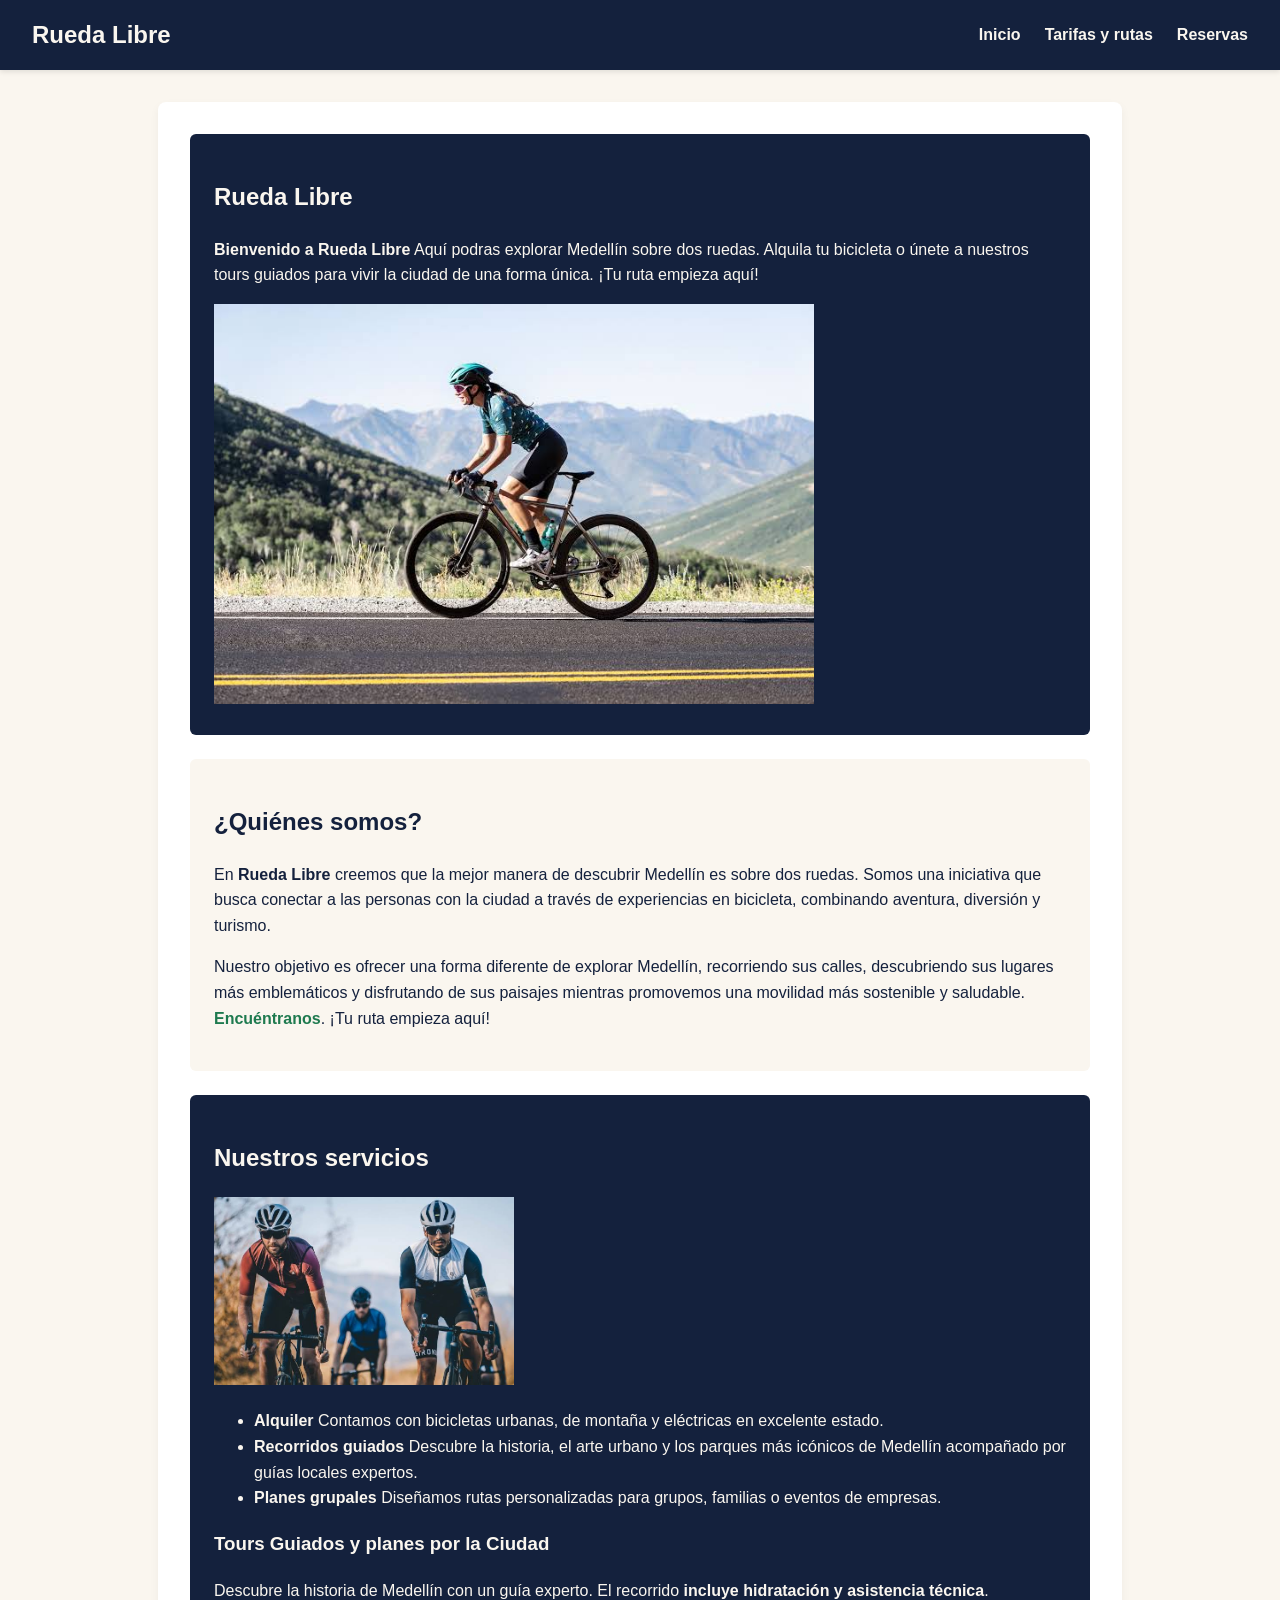
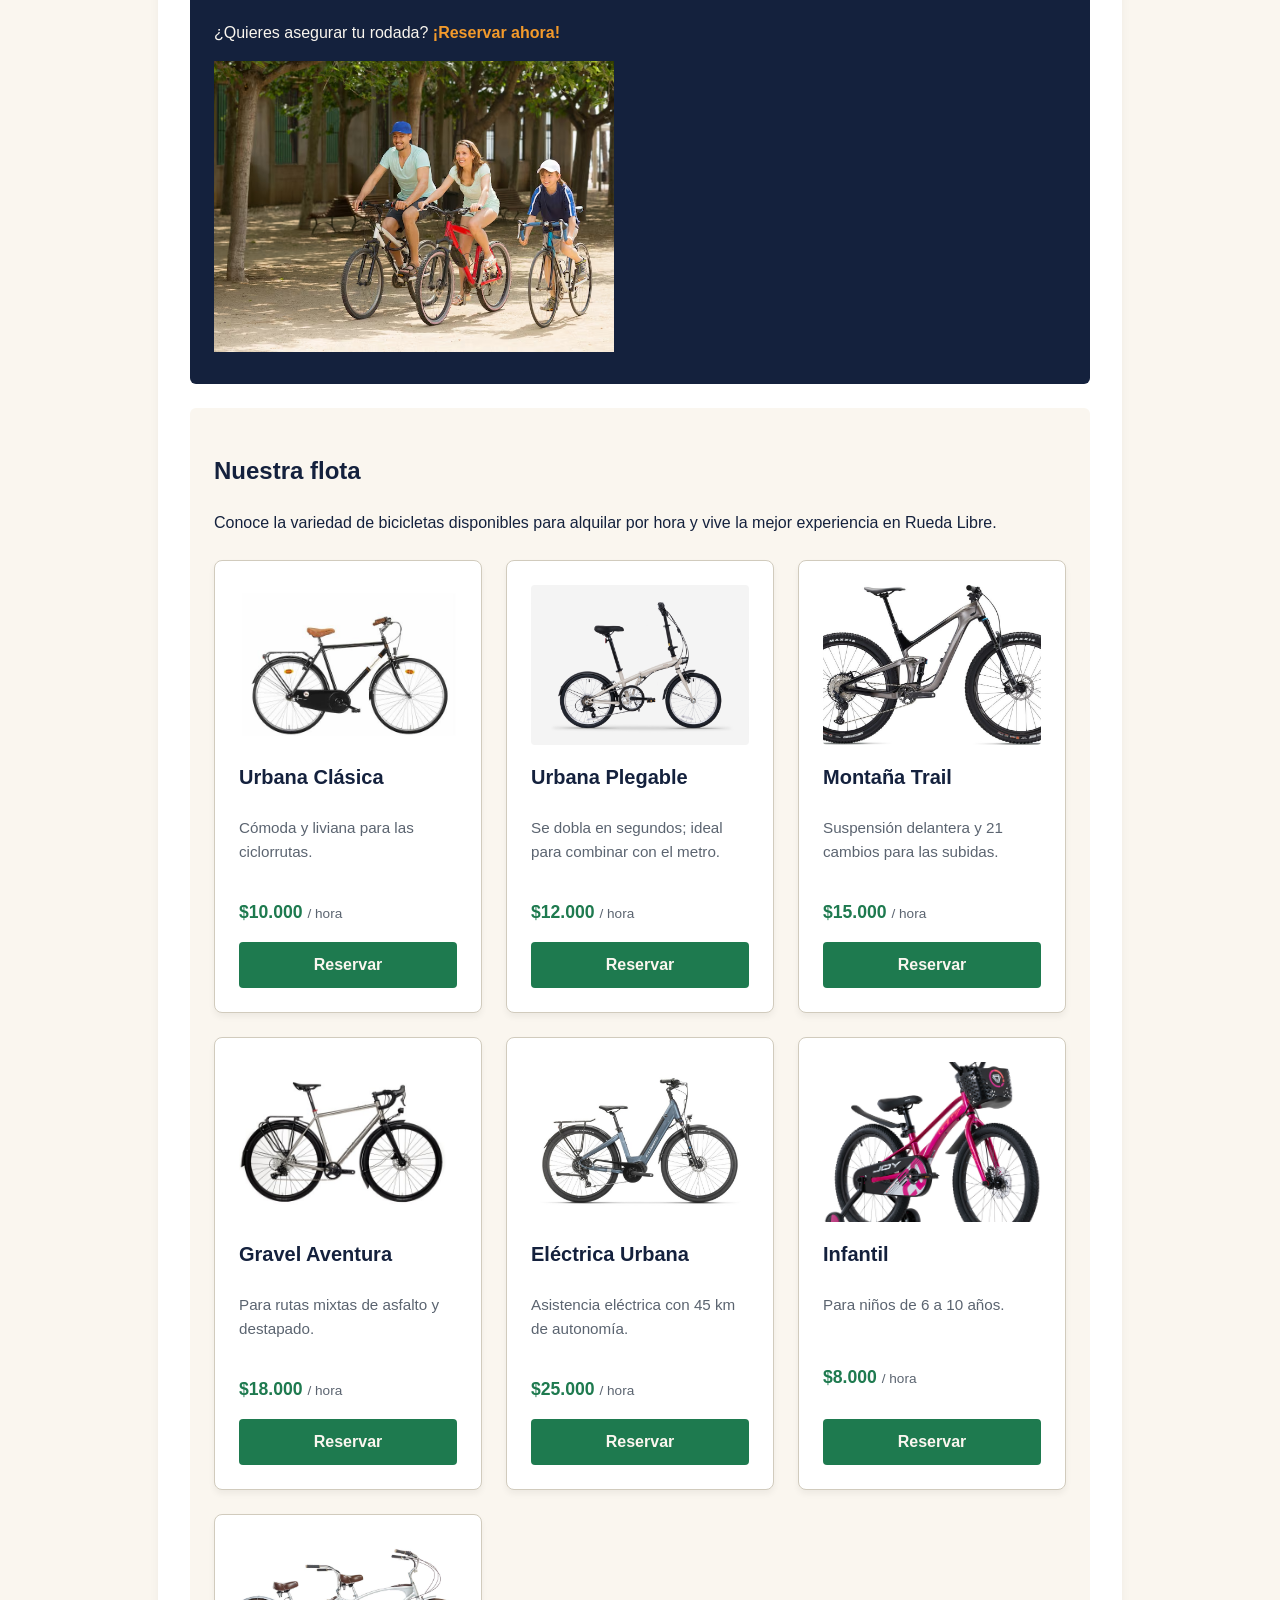
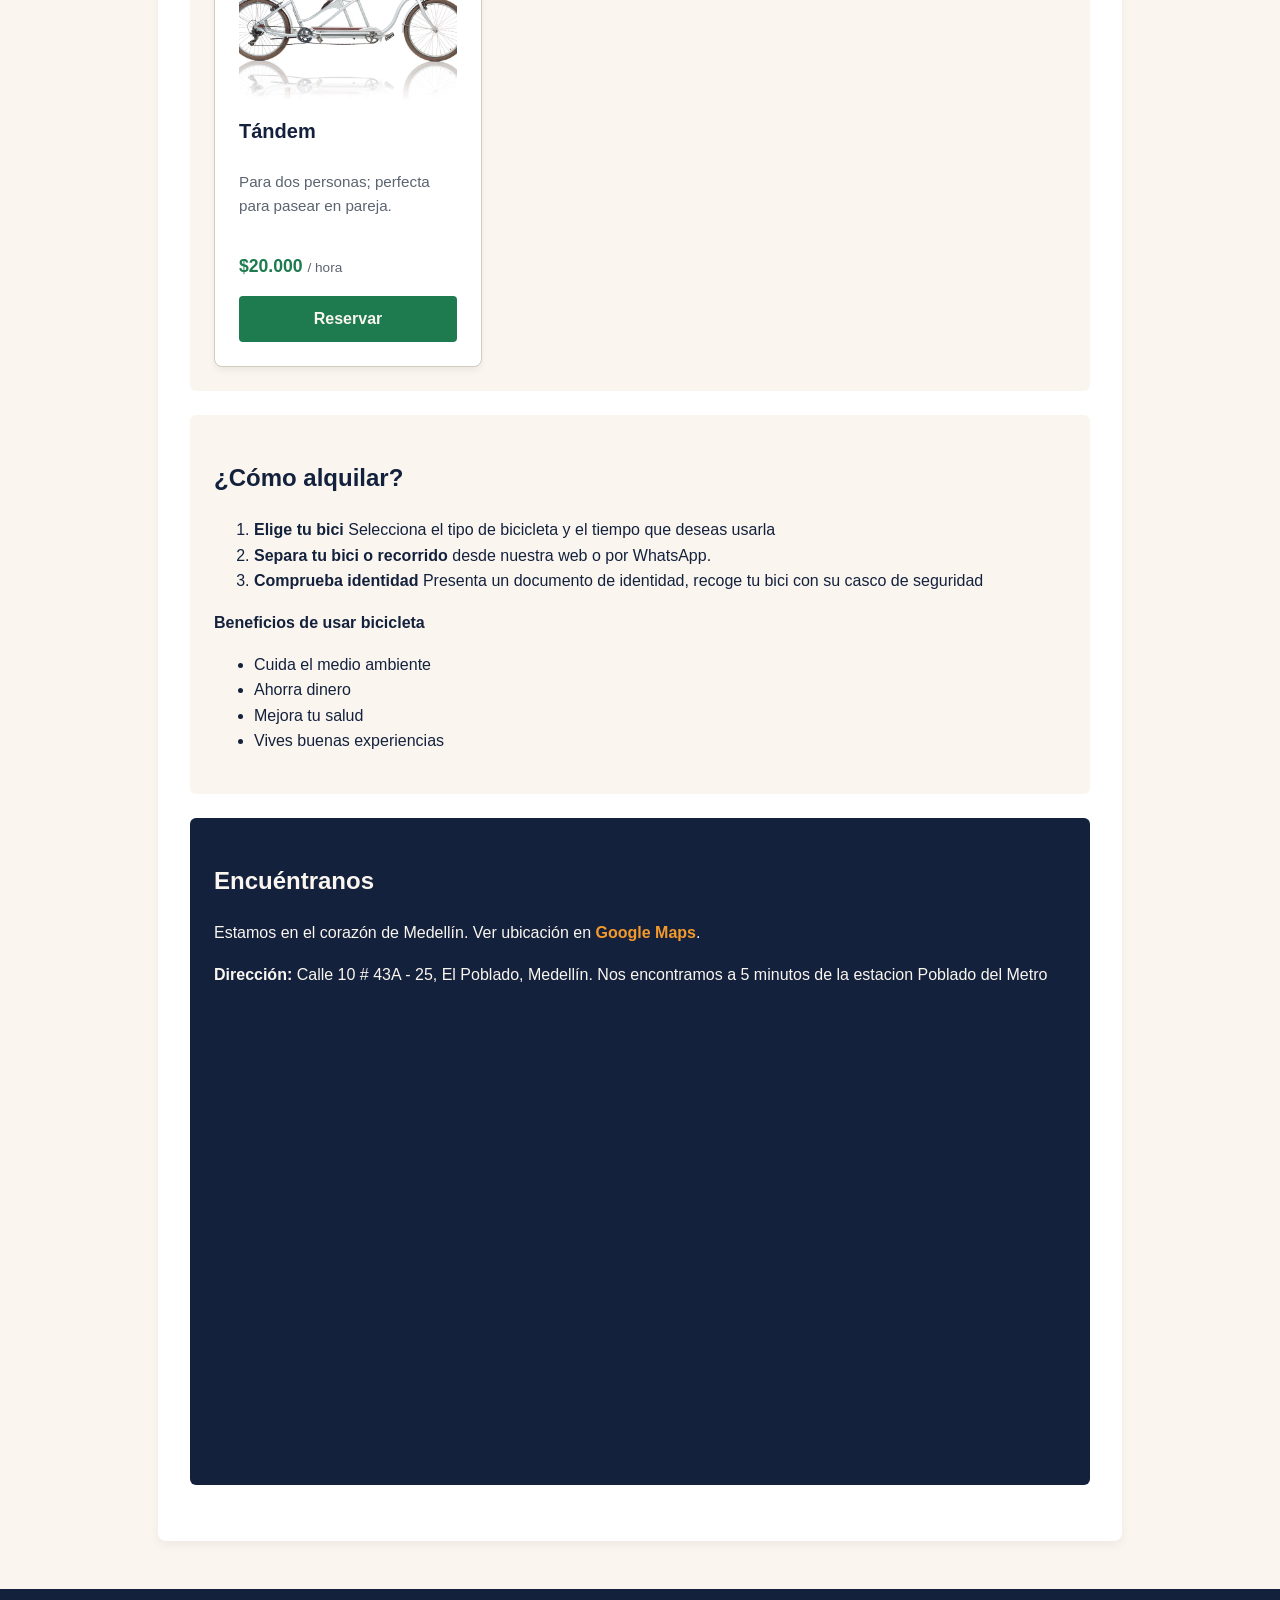
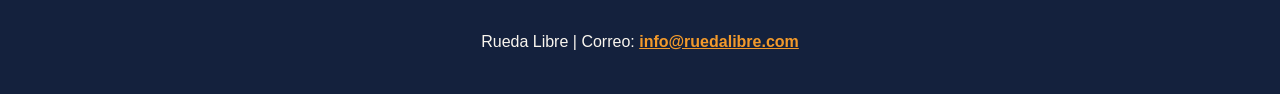
<file: index.html>
<!DOCTYPE html>
<html lang="es">

<head>
    <meta charset="UTF-8">
    <meta name="viewport" content="width=device-width, initial-scale=1.0">
    <title>Rueda Libre | Alquiler de Bicicletas</title>
    <link rel="stylesheet" href="./css/style2.css">
</head>

<body>
    <header>
        <p>Rueda Libre</p>
        <nav>
            <ul>
                <li><a href="index.html">Inicio</a></li>
                <li><a href="paginas/tarifas.html">Tarifas y rutas</a></li>
                <li><a href="paginas/reservas.html">Reservas</a></li>
            </ul>
        </nav>
    </header>

    <main>

        <section id="Bienvenida" class="container-oscuro">
            <h1>Rueda Libre</h1>
            <p><strong>Bienvenido a Rueda Libre</strong> Aquí podras explorar Medellín sobre dos ruedas. Alquila tu
                bicicleta o únete a nuestros tours guiados para vivir la ciudad de una forma única. ¡Tu ruta empieza
                aquí!</p>
            <img src="./img/Logo.jpeg" alt="Logo Rueda Libre" width="600" class="logo" >

        </section>

        <section id="quienes-somos" class="container-claro">
            <h2>¿Quiénes somos?</h2>

            <p>En <strong>Rueda Libre</strong> creemos que la mejor manera de descubrir Medellín es sobre dos ruedas.
                Somos una iniciativa que busca conectar a las personas con la ciudad a través de experiencias en
                bicicleta, combinando aventura, diversión y turismo.</p>
            <p>Nuestro objetivo es ofrecer una forma diferente de explorar Medellín, recorriendo sus calles,
                descubriendo sus lugares más emblemáticos y disfrutando de sus paisajes mientras promovemos una
                movilidad más sostenible y saludable.
                <a href="#encuentranos">Encuéntranos</a>. ¡Tu ruta empieza aquí!
            </p>
        </section>

        <section id="nuestros-servicios" class="container-oscuro">
            <h2>Nuestros servicios</h2>
            <img src="./img/Servicios.jpeg" alt="Nuestros servicios" width="300">
            <ul>
                <li><strong>Alquiler</strong> Contamos con bicicletas urbanas, de montaña y eléctricas en excelente
                    estado.</li>
                <li><strong>Recorridos guiados</strong> Descubre la historia, el arte urbano y los parques más icónicos
                    de Medellín acompañado por guías locales expertos.</li>
                <li><strong>Planes grupales</strong> Diseñamos rutas personalizadas para grupos, familias o eventos de
                    empresas.</li>
            </ul>

            <article>
                <h3>Tours Guiados y planes por la Ciudad</h3>
                <p>Descubre la historia de Medellín con un guía experto. El recorrido <strong>incluye hidratación y
                        asistencia técnica</strong>.</p>
                <p>¿Quieres asegurar tu rodada? <a href="paginas/reservas.html"><strong>¡Reservar ahora!</strong></a>
                </p>
                <img src="./img/familiaBici.avif" alt="Grupo de ciclistas" width="400">
            </article>
        </section>

        <section id="nuestra-flota" class="container-claro">
              <h2>Nuestra flota</h2>
              <p>Conoce la variedad de bicicletas disponibles para alquilar por hora y vive la mejor experiencia en Rueda Libre.</p>

           <div class="grid-flota">
        
        <article class="tarjeta-bici">
            <img src="./img/urbana-clasica.jpg" alt="Urbana Clásica">
            <h3>Urbana Clásica</h3>
            <p>Cómoda y liviana para las ciclorrutas.</p>
            <p class="precio">$10.000 <span class="unidad">/ hora</span></p>
            <a href="paginas/reservas.html" class="btn-reservar">Reservar</a>
        </article>

        <article class="tarjeta-bici">
            <img src="./img/urbana-plegable.jpg" alt="Urbana Plegable">
            <h3>Urbana Plegable</h3>
            <p>Se dobla en segundos; ideal para combinar con el metro.</p>
            <p class="precio">$12.000 <span class="unidad">/ hora</span></p>
            <a href="paginas/reservas.html" class="btn-reservar">Reservar</a>
        </article>

        <article class="tarjeta-bici">
            <img src="./img/montana-trail.jpg" alt="Montaña Trail">
            <h3>Montaña Trail</h3>
            <p>Suspensión delantera y 21 cambios para las subidas.</p>
            <p class="precio">$15.000 <span class="unidad">/ hora</span></p>
            <a href="paginas/reservas.html" class="btn-reservar">Reservar</a>
        </article>

        <article class="tarjeta-bici">
            <img src="./img/gravel-aventura.jpg" alt="Gravel Aventura">
            <h3>Gravel Aventura</h3>
            <p>Para rutas mixtas de asfalto y destapado.</p>
            <p class="precio">$18.000 <span class="unidad">/ hora</span></p>
            <a href="paginas/reservas.html" class="btn-reservar">Reservar</a>
        </article>

        <article class="tarjeta-bici">
            <img src="./img/electrica-urbana.jpg" alt="Eléctrica Urbana">
            <h3>Eléctrica Urbana</h3>
            <p>Asistencia eléctrica con 45 km de autonomía.</p>
            <p class="precio">$25.000 <span class="unidad">/ hora</span></p>
            <a href="paginas/reservas.html" class="btn-reservar">Reservar</a>
        </article>

        <article class="tarjeta-bici">
            <img src="./img/infantil.jpg" alt="Infantil">
            <h3>Infantil</h3>
            <p>Para niños de 6 a 10 años.</p>
            <p class="precio">$8.000 <span class="unidad">/ hora</span></p>
            <a href="paginas/reservas.html" class="btn-reservar">Reservar</a>
        </article>

        <article class="tarjeta-bici">
            <img src="./img/tandem.jpg" alt="Tándem">
            <h3>Tándem</h3>
            <p>Para dos personas; perfecta para pasear en pareja.</p>
            <p class="precio">$20.000 <span class="unidad">/ hora</span></p>
            <a href="paginas/reservas.html" class="btn-reservar">Reservar</a>
        </article>

            </div>
         </section>

        <section id="como-alquilar" class="container-claro">
            <h2>¿Cómo alquilar?</h2>
            <ol>
                <li><strong>Elige tu bici</strong> Selecciona el tipo de bicicleta y el tiempo que deseas usarla</li>
                <li><strong>Separa tu bici o recorrido</strong> desde nuestra web o por WhatsApp.</li>
                <li><strong>Comprueba identidad</strong> Presenta un documento de identidad, recoge tu bici con su casco
                    de seguridad</li>
            </ol>
            <p><strong>Beneficios de usar bicicleta</strong></p>

            <ul>
                <li>Cuida el medio ambiente</li>
                <li>Ahorra dinero</li>
                <li>Mejora tu salud</li>
                <li>Vives buenas experiencias</li>
            </ul>
        </section>

        <section id="encuentranos" class="container-oscuro">
            <h2>Encuéntranos</h2>
            <p>Estamos en el corazón de Medellín. Ver ubicación en <a href="https://maps.app.goo.gl/ukgf8Xi4Ux13WKup7"
                    target="_blank">Google Maps</a>.</p>
            <p><strong>Dirección:</strong> Calle 10 # 43A - 25, El Poblado, Medellín. Nos encontramos a 5 minutos de la
                estacion Poblado del Metro</p>
            <iframe
                src="https://www.google.com/maps/embed?pb=!1m18!1m12!1m3!1d3966.4002104454767!2d-75.57083360000003!3d6.210829999999995!2m3!1f0!2f0!3f0!3m2!1i1024!2i768!4f13.1!3m3!1m2!1s0x8e44282bd472c605%3A0x809158f3af3c4193!2sAlambique!5e0!3m2!1ses!2sco!4v1792759664054!5m2!1ses!2sco"
                width="600" height="450" style="border:0;" allowfullscreen="" loading="lazy"
                referrerpolicy="strict-origin-when-cross-origin"></iframe>
        </section>
    </main>

    <footer>
        <p>Rueda Libre | Correo: <a href="mailto:info@ruedalibre.com">info@ruedalibre.com</a></p>
    </footer>

</body>

</html>
</file>
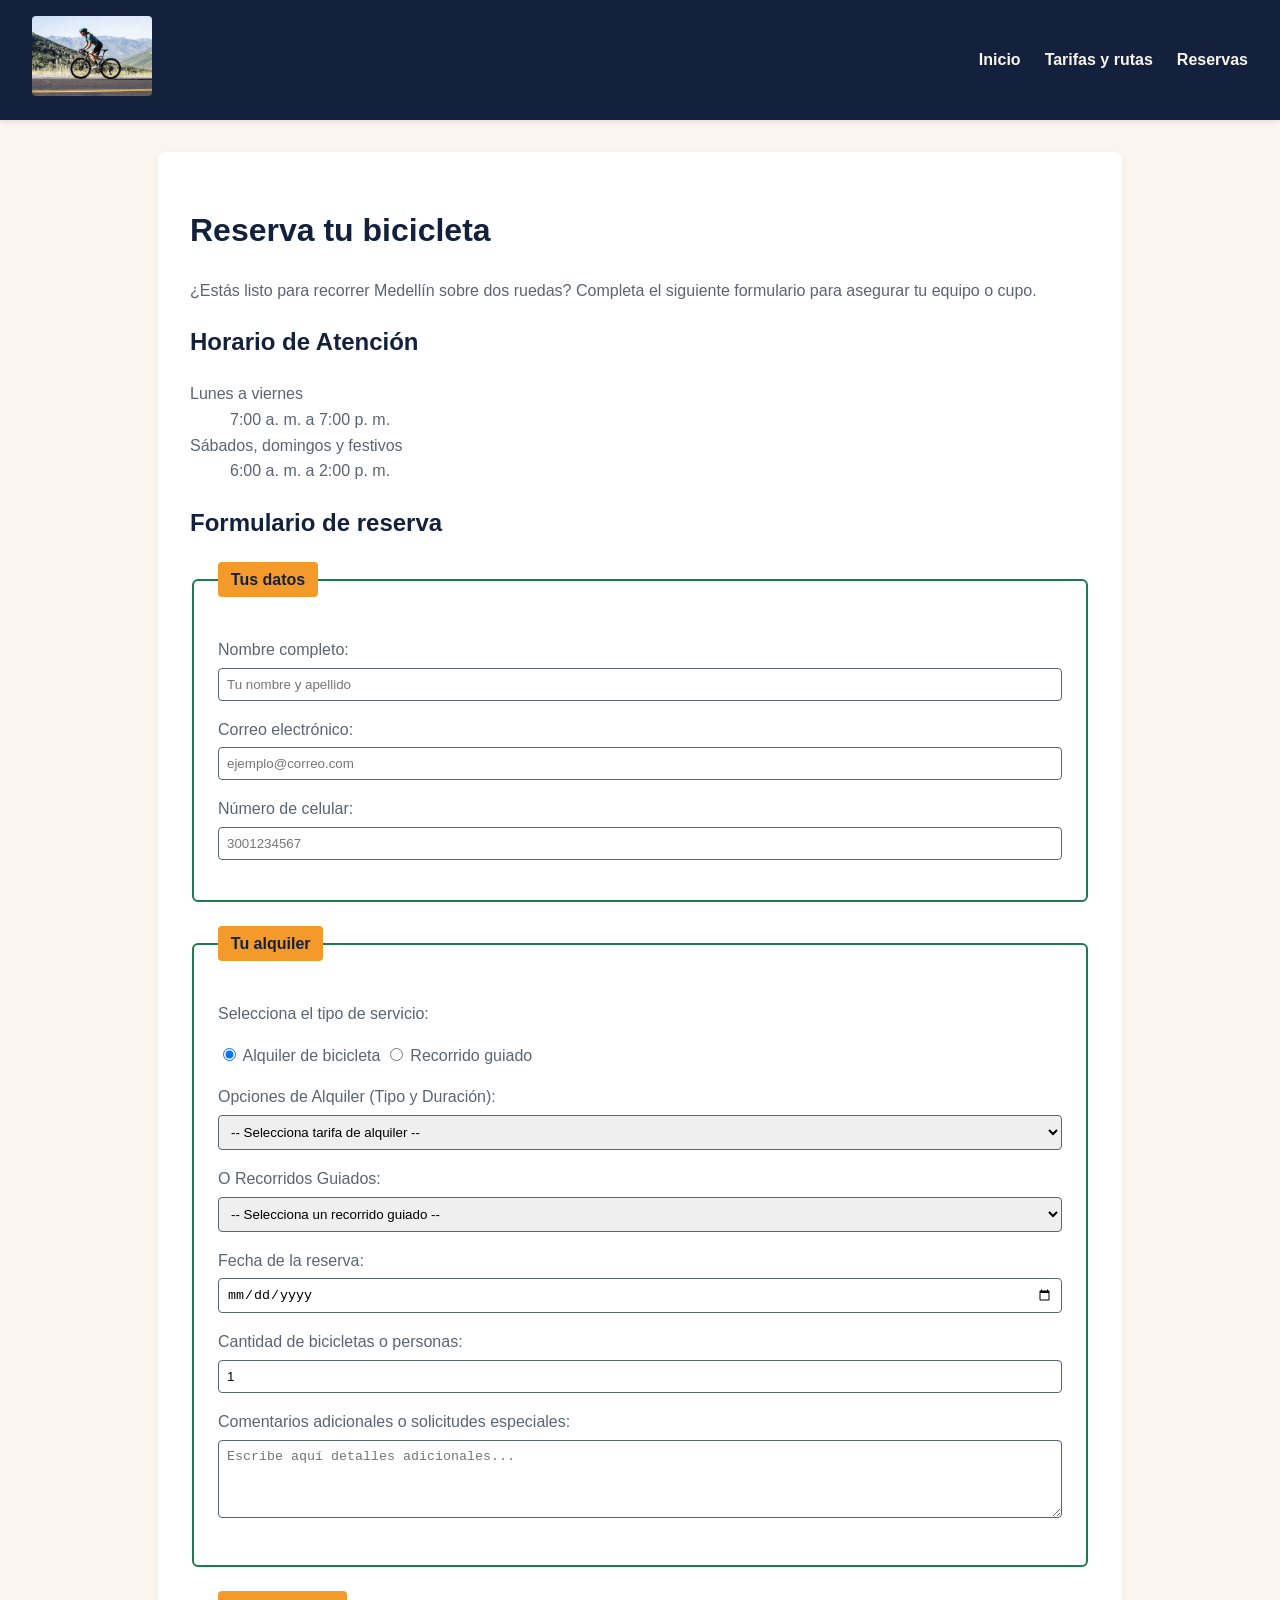
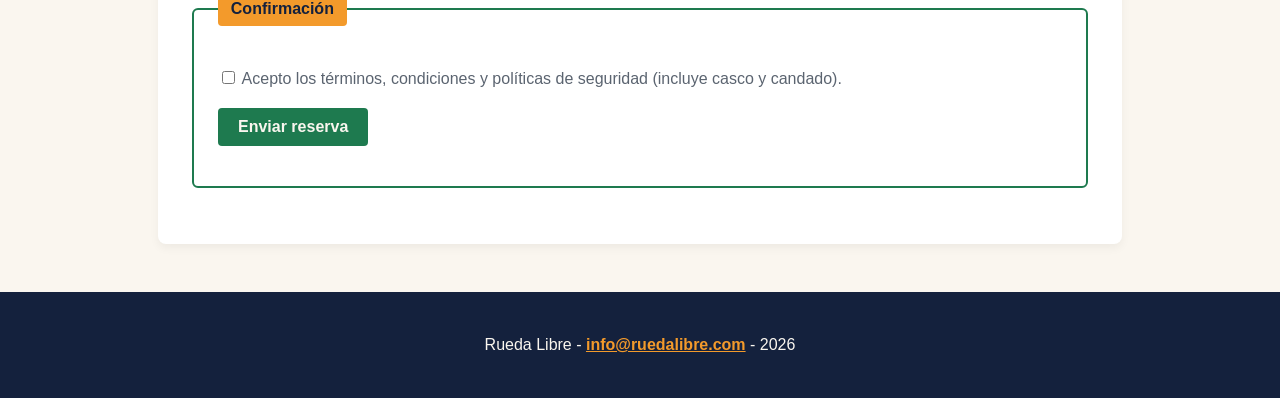
<file: paginas/reservas.html>
<!DOCTYPE html>
<html lang="es">

<head>
    <meta charset="UTF-8">
    <meta name="viewport" content="width=device-width, initial-scale=1.0">
    <meta name="description" content="Formulario de reserva para alquiler de bicicletas y recorridos guiados en Rueda Libre.">
    <title>Reserva tu bicicleta | Rueda Libre</title>
    <link rel="stylesheet" href="../css/style2.css">
</head>

<body>

    <header>
        <a href="../index.html">
            <img src="../img/Logo.jpeg" alt="Logo Rueda Libre" width="120">
        </a>

        <nav>
            <ul>
                <li><a href="../index.html">Inicio</a></li>
                <li><a href="tarifas.html">Tarifas y rutas</a></li>
                <li><a href="reservas.html">Reservas</a></li>
            </ul>
        </nav>
    </header>

    <main>
        <h1>Reserva tu bicicleta</h1>

        <p>¿Estás listo para recorrer Medellín sobre dos ruedas? Completa el siguiente formulario para asegurar tu equipo o cupo.</p>

        <section>
            <h2>Horario de Atención</h2>
            <dl>
                <dt>Lunes a viernes</dt>
                <dd>7:00 a. m. a 7:00 p. m.</dd>

                <dt>Sábados, domingos y festivos</dt>
                <dd>6:00 a. m. a 2:00 p. m.</dd>
            </dl>
        </section>

        <!-- SECCIÓN FORMULARIO DE RESERVA -->
        <section id="formulario-reserva">
            <h2>Formulario de reserva</h2>
            <form action="#" method="post">

            
                <fieldset>
                    <legend>Tus datos</legend>
                    
                    <p>
                        <label for="nombre">Nombre completo:</label><br>
                        <input type="text" id="nombre" name="nombre" required placeholder="Tu nombre y apellido">
                    </p>

                    <p>
                        <label for="correo">Correo electrónico:</label><br>
                        <input type="email" id="correo" name="correo" required placeholder="ejemplo@correo.com">
                    </p>

                    <p>
                        <label for="telefono">Número de celular:</label><br>
                        <input type="tel" id="telefono" name="telefono" required placeholder="3001234567">
                    </p>
                </fieldset>

                
                <fieldset>
                    <legend>Tu alquiler</legend>

                    <p>Selecciona el tipo de servicio:</p>
                    <p>
                        <input type="radio" id="servicio_alquiler" name="tipo_servicio" value="alquiler" checked>
                        <label for="servicio_alquiler">Alquiler de bicicleta</label>
                        
                        <input type="radio" id="servicio_recorrido" name="tipo_servicio" value="recorrido">
                        <label for="servicio_recorrido">Recorrido guiado</label>
                    </p>

                    <p>
                        <label for="opcion_alquiler">Opciones de Alquiler (Tipo y Duración):</label><br>
                        <select id="opcion_alquiler" name="opcion_alquiler">
                            <option value="">-- Selecciona tarifa de alquiler --</option>
                            <optgroup label="Urbana">
                                <option value="urbana_1h">Urbana - 1 hora ($10.000)</option>
                                <option value="urbana_4h">Urbana - Medio día / 4 h ($30.000)</option>
                                <option value="urbana_dia">Urbana - Día completo ($50.000)</option>
                            </optgroup>
                            <optgroup label="Montaña">
                                <option value="montana_1h">Montaña - 1 hora ($15.000)</option>
                                <option value="montana_4h">Montaña - Medio día / 4 h ($45.000)</option>
                                <option value="montana_dia">Montaña - Día completo ($70.000)</option>
                            </optgroup>
                            <optgroup label="Eléctrica">
                                <option value="electrica_1h">Eléctrica - 1 hora ($25.000)</option>
                                <option value="electrica_4h">Eléctrica - Medio día / 4 h ($70.000)</option>
                                <option value="electrica_dia">Eléctrica - Día completo ($110.000)</option>
                            </optgroup>
                        </select>
                    </p>

                    <p>
                        <label for="tipo_recorrido">O Recorridos Guiados:</label><br>
                        <select id="tipo_recorrido" name="tipo_recorrido">
                            <option value="">-- Selecciona un recorrido guiado --</option>
                            <option value="rio_parques">Río y Parques (12 km, 2 h, Fácil) - $45.000</option>
                            <option value="sabores_barrio">Sabores de Barrio (18 km, 3 h, Medio) - $60.000</option>
                            <option value="reto_las_palmas">Reto Las Palmas (25 km, 4 h, Difícil) - $85.000</option>
                        </select>
                    </p>

                    <p>
                        <label for="fecha">Fecha de la reserva:</label><br>
                        <input type="date" id="fecha" name="fecha" required>
                    </p>

                    <p>
                        <label for="cantidad">Cantidad de bicicletas o personas:</label><br>
                        <input type="number" id="cantidad" name="cantidad" min="1" max="10" value="1" required>
                    </p>

                    <p>
                        <label for="comentarios">Comentarios adicionales o solicitudes especiales:</label><br>
                        <textarea id="comentarios" name="comentarios" rows="4" cols="40" placeholder="Escribe aquí detalles adicionales..."></textarea>
                    </p>
                </fieldset>

                
                <fieldset>
                    <legend>Confirmación</legend>

                    <p>
                        <input type="checkbox" id="terminos" name="terminos" value="aceptados" required>
                        <label for="terminos">Acepto los términos, condiciones y políticas de seguridad (incluye casco y candado).</label>
                    </p>

                    <p>
                        <button type="submit" name="enviar_reserva">Enviar reserva</button>
                    </p>
                </fieldset>

            </form>
        </section>

    </main>

    <footer>
        <p>Rueda Libre - <a href="mailto:info@ruedalibre.com">info@ruedalibre.com</a> - 2026</p>
    </footer>

</body>

</html>
</file>
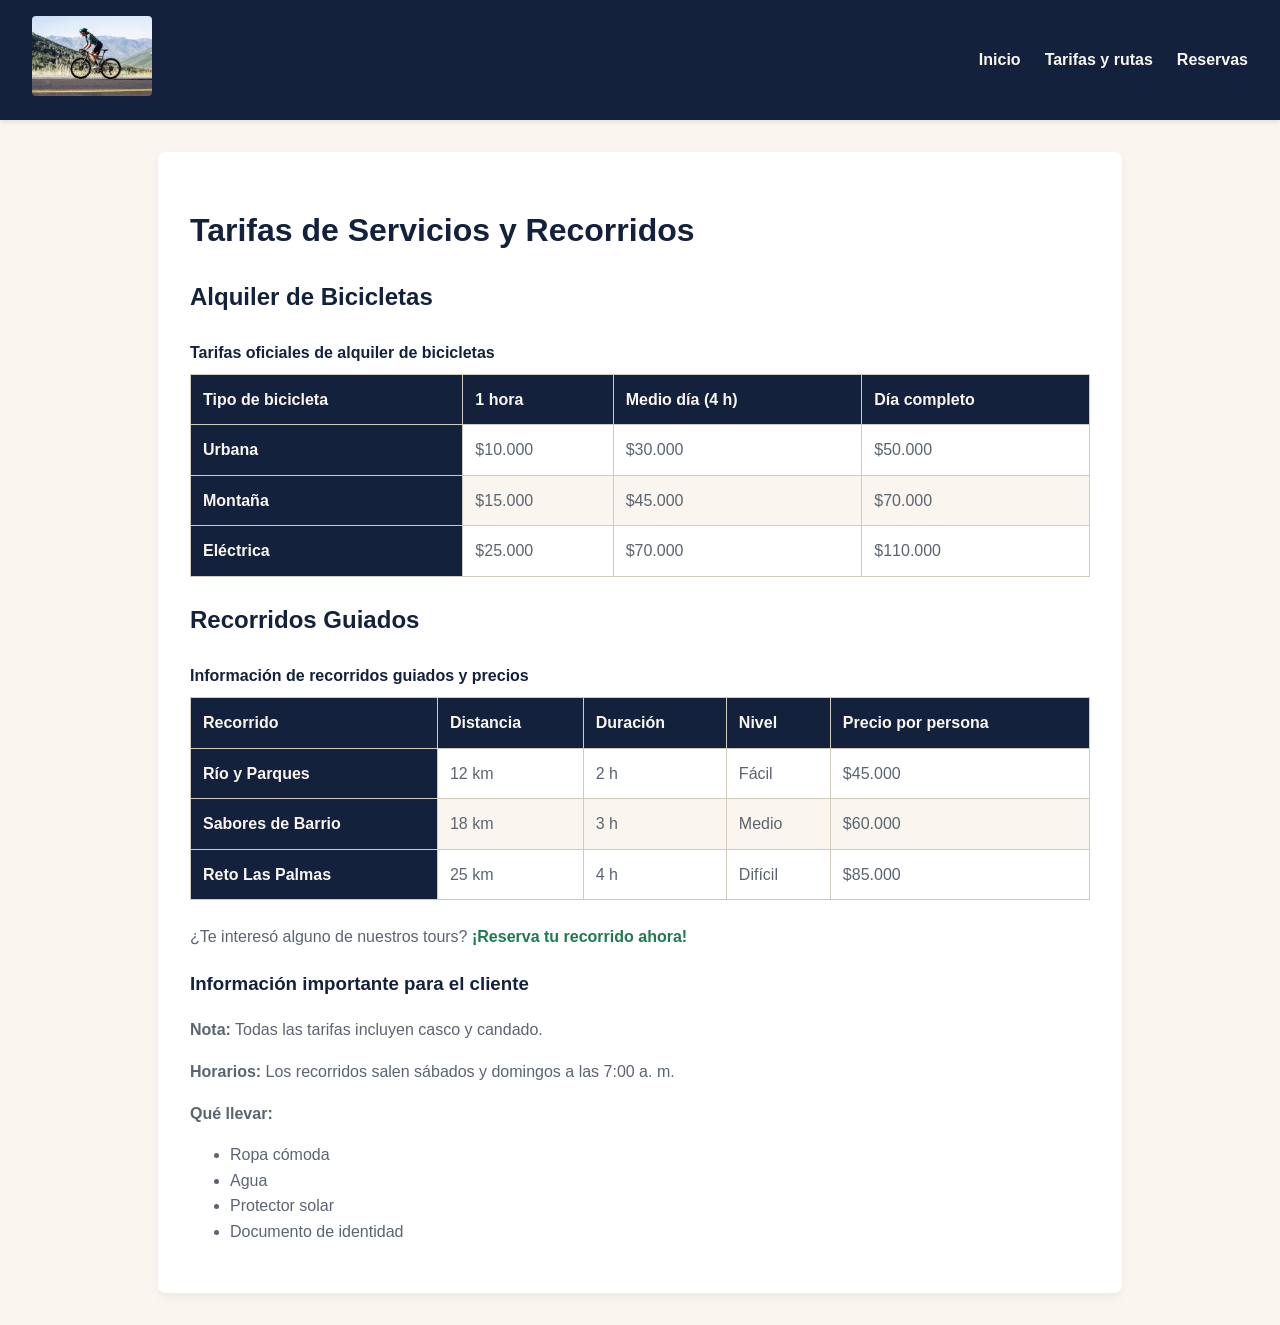
<file: paginas/tarifas.html>
<!DOCTYPE html>
<html lang="es">
<head>
    <meta charset="UTF-8">
    <meta name="viewport" content="width=device-width, initial-scale=1.0">
    <meta name="description" content="Consulta las tarifas de alquiler de bicicletas y recorridos guiados en Medellín con Rueda Libre.">
    <title>Tarifas y Recorridos | Rueda Libre</title>
    <link rel="stylesheet" href="../css/style2.css">
</head>
<body>
    
    <header>
        <a href="../index.html">
            <img src="../img/Logo.jpeg" alt="Logo Rueda Libre" width="120">
        </a>

        <nav>
            <ul>
                <li><a href="../index.html">Inicio</a></li>
                <li><a href="tarifas.html">Tarifas y rutas</a></li>
                <li><a href="reservas.html">Reservas</a></li>
            </ul>
        </nav>
    </header>   
    
    <main>
        
        <h1>Tarifas de Servicios y Recorridos</h1>

        <section id="tarifas-alquiler">
            <h2>Alquiler de Bicicletas</h2>
            <table>
                <caption>Tarifas oficiales de alquiler de bicicletas</caption>
                <thead>
                    <tr>
                        <th scope="col">Tipo de bicicleta</th>
                        <th scope="col">1 hora</th>
                        <th scope="col">Medio día (4 h)</th>
                        <th scope="col">Día completo</th>
                    </tr>
                </thead>
                <tbody>
                    <tr>
                        <th scope="row">Urbana</th>
                        <td>$10.000</td>
                        <td>$30.000</td>
                        <td>$50.000</td>
                    </tr>
                    <tr>
                        <th scope="row">Montaña</th>
                        <td>$15.000</td>
                        <td>$45.000</td>
                        <td>$70.000</td>
                    </tr>
                    <tr>
                        <th scope="row">Eléctrica</th>
                        <td>$25.000</td>
                        <td>$70.000</td>
                        <td>$110.000</td>
                    </tr>
                </tbody>
            </table>
        </section>

        <section id="recorridos-guiados">
            <h2>Recorridos Guiados</h2>
            <table>
                <caption>Información de recorridos guiados y precios</caption>
                <thead>
                    <tr>
                        <th scope="col">Recorrido</th>
                        <th scope="col">Distancia</th>
                        <th scope="col">Duración</th>
                        <th scope="col">Nivel</th>
                        <th scope="col">Precio por persona</th>
                    </tr>
                </thead>
                <tbody>
                    <tr>
                        <th scope="row">Río y Parques</th>
                        <td>12 km</td>
                        <td>2 h</td>
                        <td>Fácil</td>
                        <td>$45.000</td>
                    </tr>
                    <tr>
                        <th scope="row">Sabores de Barrio</th>
                        <td>18 km</td>
                        <td>3 h</td>
                        <td>Medio</td>
                        <td>$60.000</td>
                    </tr>
                    <tr>
                        <th scope="row">Reto Las Palmas</th>
                        <td>25 km</td>
                        <td>4 h</td>
                        <td>Difícil</td>
                        <td>$85.000</td>
                    </tr>
                </tbody>
            </table>

            <p>¿Te interesó alguno de nuestros tours? <a href="reservas.html"><strong>¡Reserva tu recorrido ahora!</strong></a></p>

            <h3>Información importante para el cliente</h3>
            <p><strong>Nota:</strong> Todas las tarifas incluyen casco y candado.</p>
            <p><strong>Horarios:</strong> Los recorridos salen sábados y domingos a las 7:00 a. m.</p>
            
            <p><strong>Qué llevar:</strong></p>
            <ul>
                <li>Ropa cómoda</li>
                <li>Agua</li>
                <li>Protector solar</li>
                <li>Documento de identidad</li>
            </ul>
        </section>

    </main>
</body>
</html>
</file>
<file: css/style2.css>
body {
    font-family: Arial, sans-serif;
    background-color: #FAF6EF; /* Crema (Fondo general) */
    color: #5B6470; /* Gris Asfalto (Texto secundario) */
    margin: 0;
    padding: 0;
    line-height: 1.6;
}

header {
    background-color: #14213D; /* Azul Noche */
    color: #FAF6EF;
    padding: 1rem 2rem;
    display: flex;
    justify-content: space-between;
    align-items: center;
    box-shadow: 0 2px 5px rgba(0,0,0,0.1);
}

header p {
    font-size: 1.5rem;
    font-weight: bold;
    color: #FAF6EF;
    margin: 0;
}

header img {
    border-radius: 4px;
}

nav ul {
    list-style: none;
    margin: 0;
    padding: 0;
    display: flex;
    gap: 1.5rem;
}

nav a {
    color: #FAF6EF;
    text-decoration: none;
    font-weight: bold;
    transition: color 0.3s ease;
}

nav a:hover {
    color: #F39A2B;
}

main {
    max-width: 900px;
    margin: 2rem auto;
    background-color: #ffffff;
    padding: 2rem;
    border-radius: 8px;
    box-shadow: 0 4px 10px rgba(0,0,0,0.05);
}

h1, h2, h3 {
    color: #14213D; /* Azul Noche para títulos */
}

a {
    color: #1E7A4F; /* Verde Ruta */
    text-decoration: none;
    font-weight: bold;
}

a:hover {
    color: #F39A2B; /* Naranja Pedal al pasar el mouse */
    text-decoration: underline;
}

.container-claro {
    background-color: #FAF6EF;
    color: #14213D;
    padding: 1.5rem;
    border-radius: 6px;
    margin-bottom: 1.5rem;
}

.container-oscuro {
    background-color: #14213D;
    color: #FAF6EF;
    padding: 1.5rem;
    border-radius: 6px;
    margin-bottom: 1.5rem;
}

.container-oscuro h1, 
.container-oscuro h2, 
.container-oscuro h3, 
.container-oscuro p {
    color: #FAF6EF;
}

.container-oscuro a {
    color: #F39A2B; /* Naranja Pedal para enlaces en fondos oscuros */
}

/* ==========================================
   ESTILOS DE LA SECCIÓN "NUESTRA FLOTA" (GRID)
   ========================================== */
.grid-flota {
    display: grid;
    grid-template-columns: repeat(auto-fit, minmax(260px, 1fr));
    gap: 1.5rem; /* Separación uniforme entre filas y columnas */
    margin-top: 1.5rem;
}

/* Estilo y Box Model de cada tarjeta (artículo) con Flexbox */
.tarjeta-bici {
    display: flex;
    flex-direction: column;
    justify-content: space-between; /* Empuja el enlace de reservar siempre al final */
    background-color: #ffffff;
    border: 1px solid #d1cbbd;
    border-radius: 8px;
    padding: 1.5rem;
    box-shadow: 0 4px 6px rgba(0, 0, 0, 0.05);
}

/* Imagen dentro de la tarjeta */
.tarjeta-bici img {
    width: 100%;
    height: 160px;
    object-fit: cover;
    border-radius: 4px;
    margin-bottom: 1rem;
}

/* Títulos y textos de la tarjeta */
.tarjeta-bici h3 {
    color: #14213D; /* Azul Noche */
    font-size: 1.25rem;
    margin-top: 0;
    margin-bottom: 0.5rem;
}

.tarjeta-bici p {
    color: #5B6470; /* Gris Asfalto */
    font-size: 0.95rem;
    margin-bottom: 1rem;
    flex-grow: 1; /* Permite que el texto ocupe el espacio de forma flexible */
}

/* Estilo del precio */
.tarjeta-bici .precio {
    font-weight: bold;
    color: #1E7A4F; /* Verde Ruta */
    font-size: 1.1rem;
    margin-bottom: 1rem;
}

.tarjeta-bici .unidad {
    font-size: 0.85rem;
    font-weight: normal;
    color: #5B6470;
}

/* Botón / Enlace "Reservar" alineado al final */
.tarjeta-bici .btn-reservar {
    display: block;
    background-color: #1E7A4F; /* Verde Ruta */
    color: #FAF6EF; /* Crema */
    text-align: center;
    padding: 10px;
    border-radius: 4px;
    text-decoration: none;
    font-weight: bold;
    transition: background-color 0.3s ease;
}

.tarjeta-bici .btn-reservar:hover {
    background-color: #F39A2B; /* Naranja Pedal */
    color: #14213D;
}

table {
    width: 100%;
    border-collapse: collapse;
    margin: 1.5rem 0;
    background-color: #ffffff;
    color: #5B6470;
}

caption {
    font-weight: bold;
    margin-bottom: 0.5rem;
    color: #14213D;
    text-align: left;
}

th, td {
    border: 1px solid #d1cbbd;
    padding: 12px;
    text-align: left;
}

th {
    background-color: #14213D; /* Azul Noche */
    color: #FAF6EF;
}

tbody tr:nth-child(even) {
    background-color: #FAF6EF;
}

fieldset {
    border: 2px solid #1E7A4F; /* Verde Ruta */
    border-radius: 6px;
    padding: 1.5rem;
    margin-bottom: 1.5rem;
    background-color: #ffffff;
}

legend {
    font-weight: bold;
    color: #14213D;
    background-color: #F39A2B; /* Naranja Pedal */
    padding: 0.3rem 0.8rem;
    border-radius: 4px;
}

input[type="text"],
input[type="email"],
input[type="tel"],
input[type="date"],
input[type="number"],
select,
textarea {
    width: 100%;
    padding: 8px;
    margin-top: 5px;
    border: 1px solid #5B6470;
    border-radius: 4px;
    box-sizing: border-box;
}

button[type="submit"] {
    background-color: #1E7A4F; /* Verde Ruta para botones principales */
    color: #FAF6EF;
    padding: 10px 20px;
    border: none;
    border-radius: 4px;
    font-size: 1rem;
    font-weight: bold;
    cursor: pointer;
    transition: background-color 0.3s ease;
}

button[type="submit"]:hover {
    background-color: #F39A2B; /* Naranja Pedal al pasar el mouse */
    color: #14213D;
}


footer {
    text-align: center;
    padding: 1.5rem;
    background-color: #14213D; /* Azul Noche */
    color: #FAF6EF;
    margin-top: 3rem;
}

footer a {
    color: #F39A2B; /* Naranja Pedal */
    text-decoration: underline;
}
</file>
